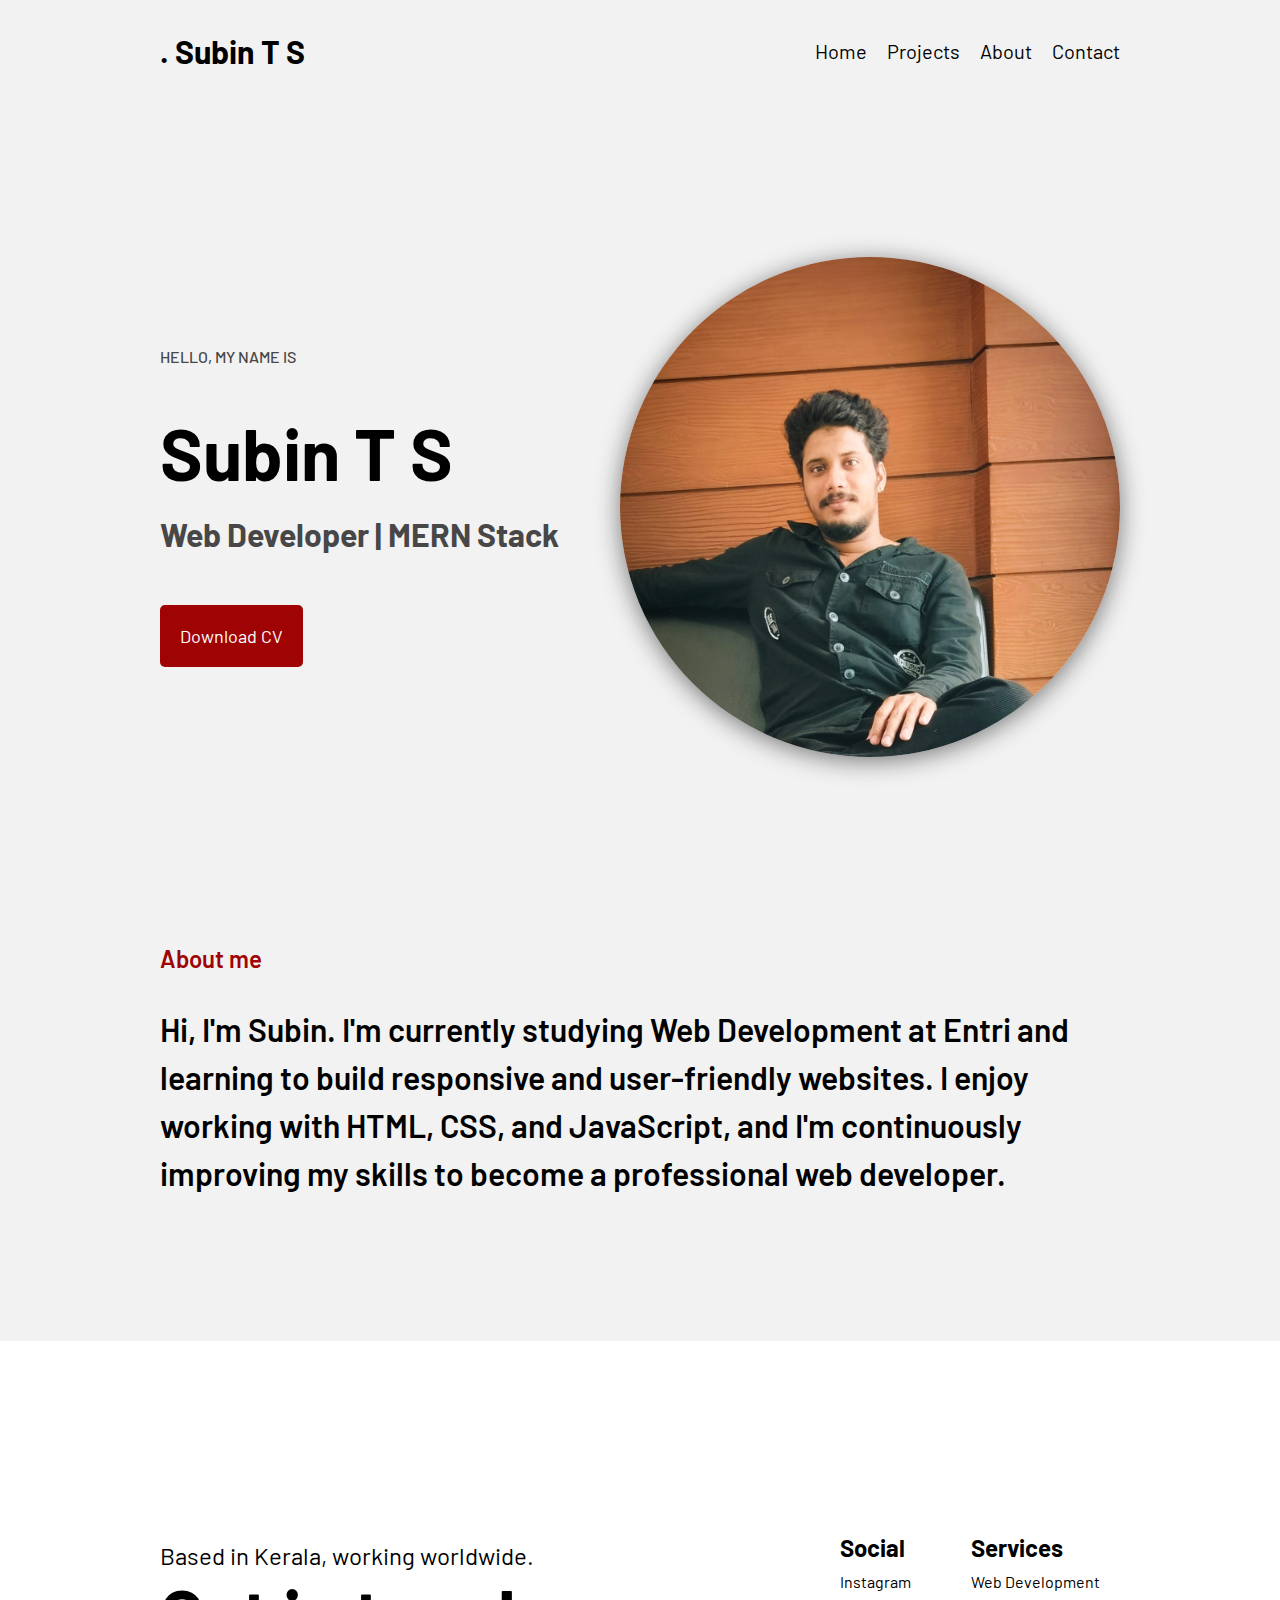
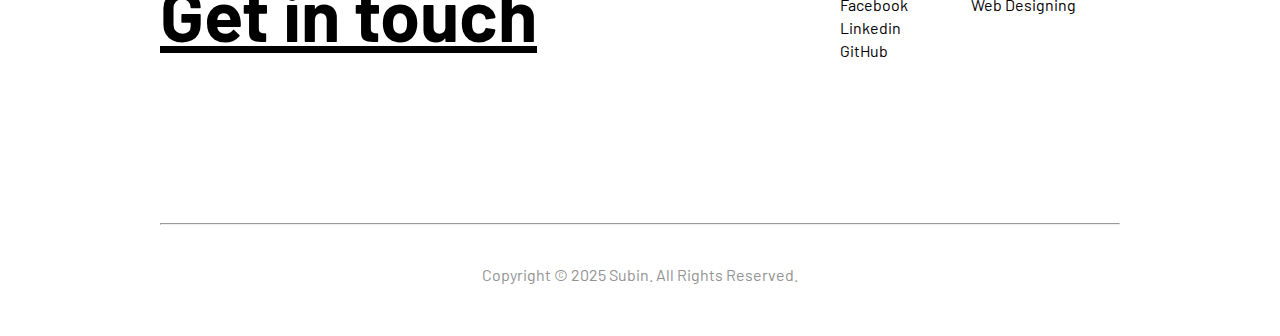
<file: index.html>
<!DOCTYPE html>
<html lang="en">

<head>
    <meta charset="UTF-8">
    <meta name="viewport" content="width=device-width, initial-scale=1.0">
    <title>Subin's Portfolio</title>
    <link rel="preconnect" href="https://fonts.googleapis.com">
    <link rel="preconnect" href="https://fonts.gstatic.com" crossorigin>
    <link
        href="https://fonts.googleapis.com/css2?family=Barlow:ital,wght@0,100;0,200;0,300;0,400;0,500;0,600;0,700;0,800;0,900;1,100;1,200;1,300;1,400;1,500;1,600;1,700;1,800;1,900&display=swap"
        rel="stylesheet">
    <link rel="stylesheet" href="/css/index.css">
</head>

<body>
    <!-- Header section -->
    <header>
        <!-- header container -->
        <div class="header-container">
            <!-- Logo Text -->
            <h1 class="logo"><a href="">. Subin T S</a></h1>

            <!-- Navigation Links -->
            <nav>
                <ul>
                    <li><a href="#">Home</a></li>
                    <li><a href="projects.html">Projects</a></li>
                    <li><a href="about.html">About</a></li>
                    <li><a href="contact.html">Contact</a></li>
                </ul>
            </nav>

        </div>
    </header>

    <!-- Main section -->
    <main>
        <section id="hero">

            <div class="hero-container">

                <!-- Hero text  -->
                <div class="hero-text">
                    <p>HELLO, MY NAME IS</p>
                    <div class="underline"></div>
                    <h1>Subin T S</h1>
                    <h2>Web Developer | MERN Stack</h2>
                    <div class="hero-btn">
                        <a href="#">Download CV</a>
                    </div>
                </div>

                <!-- Hero image -->
                <img src="images/profile.jpg" alt="Profile Image of Subin">

            </div>
        </section>

        <section id="about">
            <div class="about-container">
                <h2 class="about-subtitle">About me</h2>
                <article>
                    <p>Hi, I&apos;m Subin. I&apos;m currently studying Web Development at Entri and learning to build
                        responsive
                        and
                        user-friendly websites. I enjoy working with HTML, CSS, and JavaScript, and I&apos;m
                        continuously
                        improving
                        my skills to become a professional web developer.</p>
                </article>
            </div>
        </section>
    </main>

    <!-- Footer section -->
    <footer>
        <!-- Footer Container -->
        <div class="footer-container">
            <!-- Footer text section -->
            <div class="footer-text">
                <p>Based in Kerala, working worldwide.</p>
                <h1><a href="#">Get in touch</a></h1>
            </div>

            <!-- Footer  links section -->
            <div class="footer-links">

                <!-- Social Links  -->
                <div class="social">
                    <h2>Social</h2>
                    <!-- Navigaton links for social media -->
                    <nav>
                        <ul>
                            <li>
                                <!-- Link for Twitter -->
                                <a href="https://x.com/Subin_T_S_" target="_blank">
                                    Instagram
                                </a>
                            </li>
                            <li>
                                <!-- Link for Facebook -->
                                <a href="https://www.facebook.com/profile.php?id=61575574979113" target="_blank">
                                    Facebook
                                </a>
                            </li>
                            <li>
                                <!-- Link for Linkedin -->
                                <a href="https://www.linkedin.com/in/subin-t-s-049496255/" target="_blank">
                                    Linkedin
                                </a>
                            </li>
                            <li>
                                <!-- Link for GitHub -->
                                <a href="https://github.com/Subinfasliya" target="_blank">
                                    GitHub
                                </a>
                            </li>
                        </ul>
                    </nav>
                </div>

                <!-- Services Links  -->
                <div class="service">
                    <h2>Services</h2>
                    <nav>
                        <ul>
                            <li>
                                <!-- Link for Web Development -->
                                <a href="#" target="_blank">
                                    Web Development
                                </a>
                            </li>
                            <li>
                                <!-- Link for Web Designing -->
                                <a href="#" target="_blank">
                                    Web Designing
                                </a>
                            </li>
                        </ul>
                    </nav>
                </div>
            </div>
        </div>
        <hr>
        <p class="copyright">Copyright &copy; 2025 Subin. All Rights Reserved.</p>
    </footer>
</body>

</html>
</file>
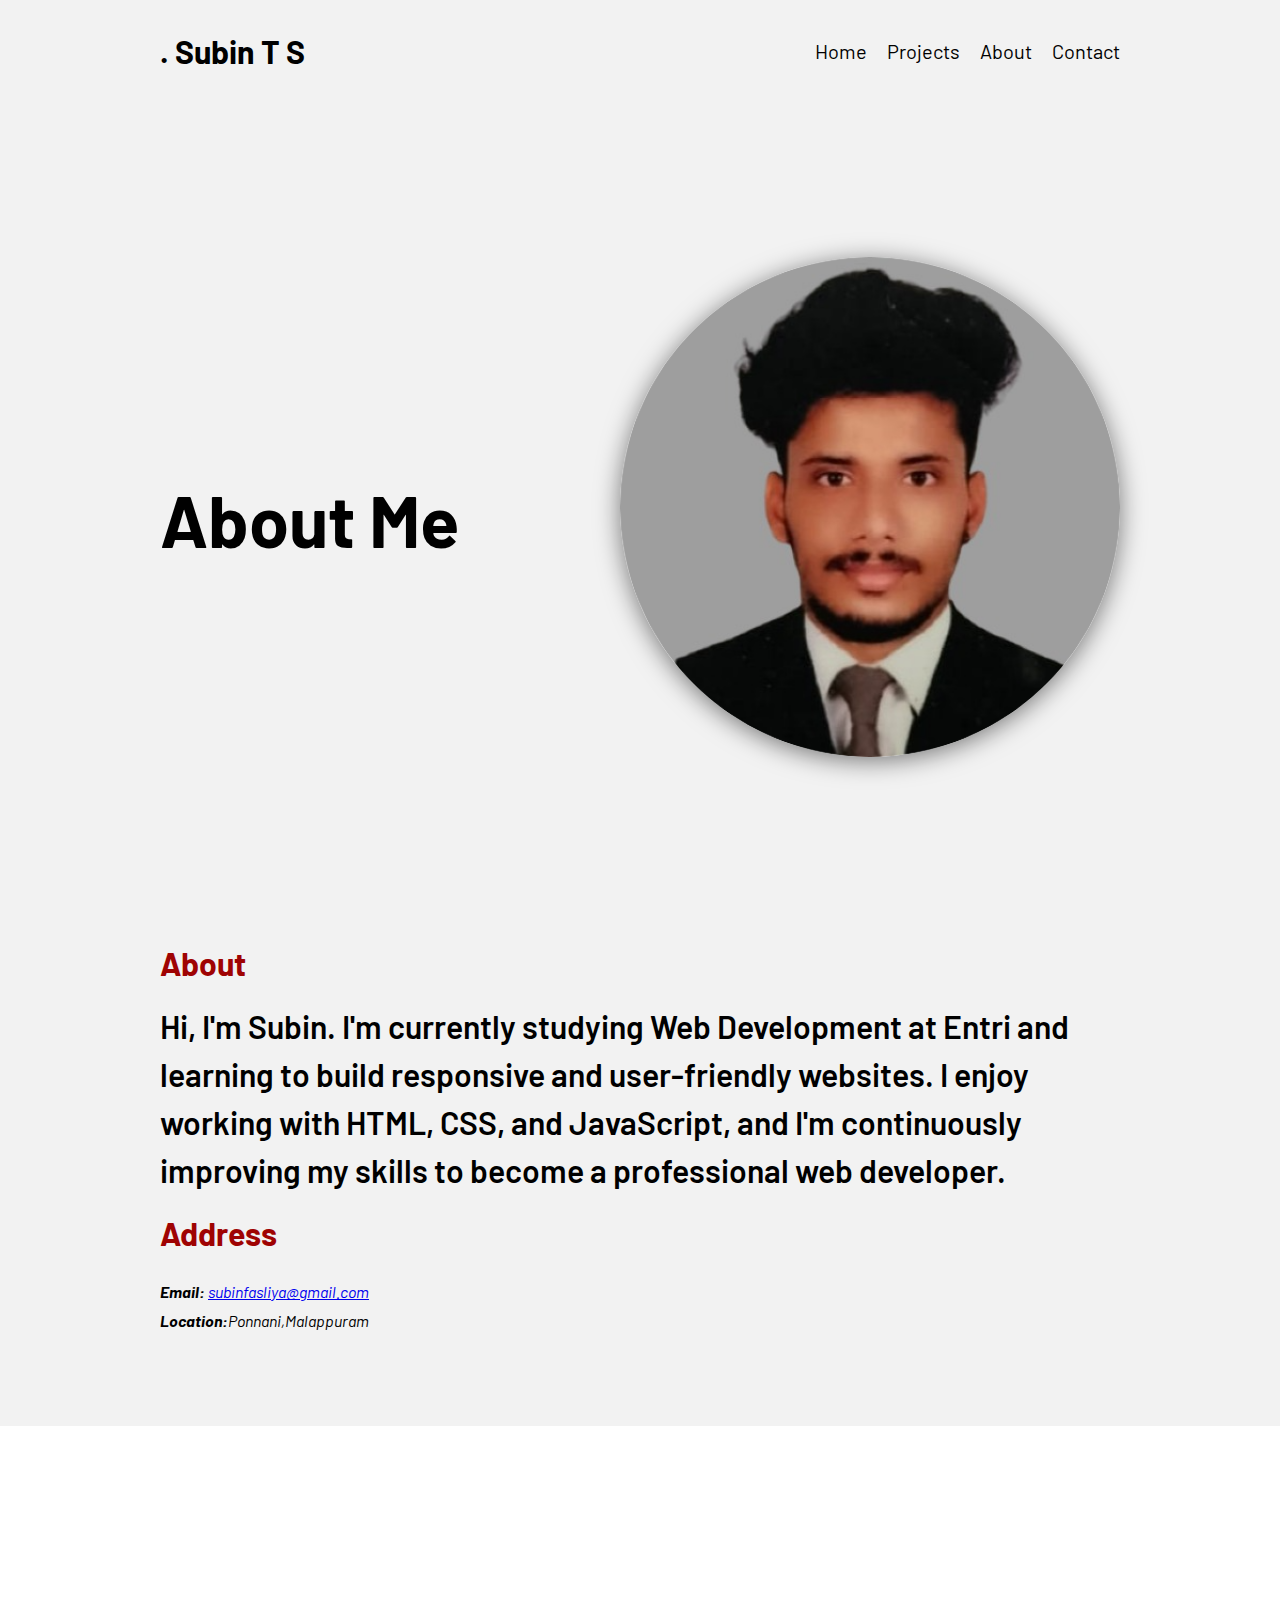
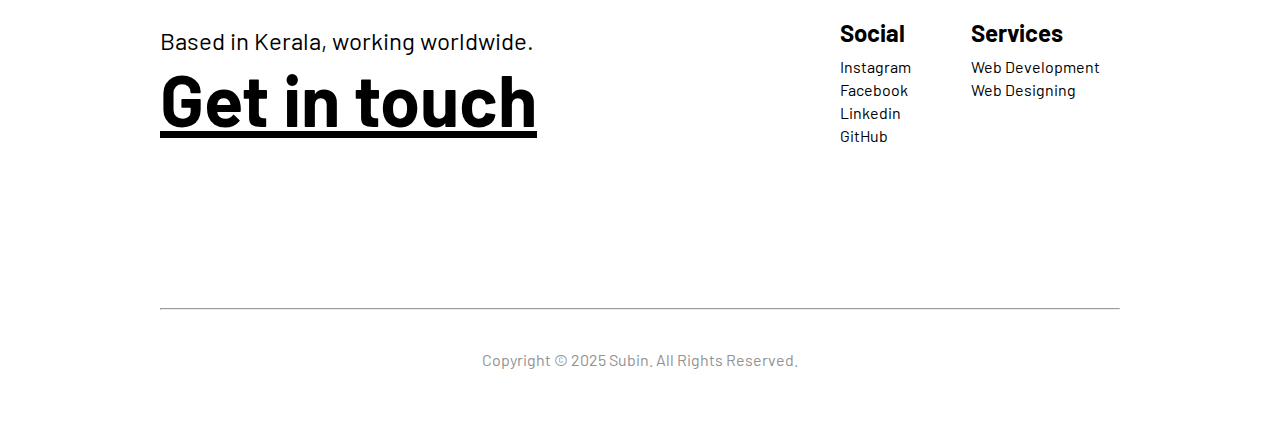
<file: about.html>
<!DOCTYPE html>
<html lang="en">

<head>
    <meta charset="UTF-8">
    <meta name="author" content="Subin T S">
    <meta name="description" content="About Page in Subin's Portfolio Website">
    <meta name="viewport" content="width=device-width, initial-scale=1.0">
    <title>About Me</title>
    <link rel="preconnect" href="https://fonts.googleapis.com">
    <link rel="preconnect" href="https://fonts.gstatic.com" crossorigin>
    <link
        href="https://fonts.googleapis.com/css2?family=Barlow:ital,wght@0,100;0,200;0,300;0,400;0,500;0,600;0,700;0,800;0,900;1,100;1,200;1,300;1,400;1,500;1,600;1,700;1,800;1,900&display=swap"
        rel="stylesheet">
    <link rel="stylesheet" href="css/about.css">
</head>

<body>
    <header>
        <!-- header container -->
        <div class="header-container">
            <!-- Logo Text -->
            <h1 class="logo"><a href="">. Subin T S</a></h1>

            <!-- Navigation Links -->
            <nav>
                <ul>
                    <li><a href="index.html">Home</a></li>
                    <li><a href="projects.html">Projects</a></li>
                    <li><a href="about.html">About</a></li>
                    <li><a href="contact.html">Contact</a></li>
                </ul>
            </nav>

        </div>
    </header>

    <!-- Main section -->
    <main>
        <!-- Hero section in About Page -->
        <section id="hero">
            <div class="hero-container">
                <div class="hero-text">
                    <div class="underline"></div>
                    <h1>About Me</h1>
                </div>
                <!-- project profile Image -->
                <img src="images/about-image.png" alt="Profile Image of Subin">
            </div>
        </section>

        <section>
            <div class="about-container">
                <h2 class="sub-title">About</h2>

                <!-- Description Division -->
                <div class="description">
                    <article>
                        <!-- Brief Description About me -->
                        <p>Hi, I&apos;m Subin. I&apos;m currently studying Web Development at Entri and learning to
                            build
                            responsive
                            and
                            user-friendly websites. I enjoy working with HTML, CSS, and JavaScript, and I&apos;m
                            continuously
                            improving
                            my skills to become a professional web developer.</p>
                    </article>
                </div>
                <h2 class="sub-title">Address</h2>

                <!-- Address division -->
                <div class="address">

                    <address>
                        <div>
                            <p>
                                <span class="address-text">Email:</span>
                                <a href="mailto:subinfasliya@gmail.com">
                                    subinfasliya@gmail.com
                                </a>
                            </p>
                        </div>

                        <div>
                            <p>
                                <span class="address-text">Location:</span>Ponnani,Malappuram
                            </p>
                        </div>
                    </address>
                </div>
            </div>
        </section>
    </main>

    <!-- Footer section -->
    <footer>
        <!-- Footer Container -->
        <div class="footer-container">
            <!-- Footer text section -->
            <div class="footer-text">
                <p>Based in Kerala, working worldwide.</p>
                <h1><a href="#">Get in touch</a></h1>
            </div>

            <!-- Footer  links section -->
            <div class="footer-links">

                <!-- Social Links  -->
                <div class="social">
                    <h2>Social</h2>
                    <!-- Navigaton links for social media -->
                    <nav>
                        <ul>
                            <li>
                                <!-- Link for Twitter -->
                                <a href="https://x.com/Subin_T_S_" target="_blank">
                                    Instagram
                                </a>
                            </li>
                            <li>
                                <!-- Link for Facebook -->
                                <a href="https://www.facebook.com/profile.php?id=61575574979113" target="_blank">
                                    Facebook
                                </a>
                            </li>
                            <li>
                                <!-- Link for Linkedin -->
                                <a href="https://www.linkedin.com/in/subin-t-s-049496255/" target="_blank">
                                    Linkedin
                                </a>
                            </li>
                            <li>
                                <!-- Link for GitHub -->
                                <a href="https://github.com/Subinfasliya" target="_blank">
                                    GitHub
                                </a>
                            </li>
                        </ul>
                    </nav>
                </div>

                <!-- Services Links  -->
                <div class="service">
                    <h2>Services</h2>
                    <nav>
                        <ul>
                            <li>
                                <!-- Link for Web Development -->
                                <a href="#" target="_blank">
                                    Web Development
                                </a>
                            </li>
                            <li>
                                <!-- Link for Web Designing -->
                                <a href="#" target="_blank">
                                    Web Designing
                                </a>
                            </li>
                        </ul>
                    </nav>
                </div>
            </div>
        </div>
        <hr>
        <p class="copyright">Copyright &copy; 2025 Subin. All Rights Reserved.</p>
    </footer>
</body>

</html>
</file>
<file: css/index.css>
* {
    margin: 0;
    padding: 0;
    box-sizing: border-box;
}

body {
    font-family: "Barlow", sans-serif;
    /* padding: 2rem 10rem; */
    background-color: rgb(242, 242, 242);
}

/* Header section */
.header-container {
    display: flex;
    gap: 20px;
    justify-content: space-between;
    align-items: center;
    padding: 2rem 10rem;
}

.header-container nav ul {
    display: flex;
    gap: 20px;
    list-style: none;
    font-size: 20px;
}

.header-container .logo a,
.header-container nav ul li a {
    text-decoration: none;
    color: #000000;
}

.header-container nav ul li a:hover {
    color: #9f0303;
}



/* Hero section */

.hero-container {
    height: 90vh;
    display: flex;
    justify-content: space-between;
    align-items: center;
    padding: 0 10rem;
}

.hero-container .hero-text {
    display: flex;
    flex-direction: column;
    gap: 20px;
}

.hero-container p {
    font-size: 1rem;
    color: #484747;
    font-weight: 500;
}

/* Line with animation */
.underline {
    width: 0;
    height: 3px;
    background-color: #9f0303;
    animation: expandLine 2s ease-out forwards;
}

@keyframes expandLine {
    form {
        width: 0;
    }

    to {
        width: 100px;
    }
}

.hero-container h1 {
   font-size: 4.5rem;
}

.hero-container h2 {
    color: #484747;
    font-size: 2rem;
}

.hero-btn {
    margin-top: 2rem;
}


.hero-btn a {
    display: inline-block;
    color: rgb(255, 255, 255);
    font-size: 18px;
    background-color: #9f0303;
    padding: 20px;
    text-decoration: none;
    border-radius: 5px;
    transition: background-color 0.3s, transform 0.3s;
}

.hero-btn a:hover {
    background-color: rgb(105, 25, 25);
    transform: scale(1.05);
}

/* hero section image */
.hero-container img {
    height: 500px;
    width: 500px;
    border-radius: 50%;
    box-shadow: 0 4px 25px rgba(0, 0, 0, 0.50);
    object-fit: cover;
}

/* About section  */
.about-container {
    padding: 2rem 10rem;
    margin-bottom: 7rem;
}

.about-subtitle {
    color: #9f0303;
    font-weight: 600;
}

.about-container p {
    margin-top: 2rem;
    font-size: 2rem;
    line-height: 3rem;
    font-weight: 600;
}

/* Footer section  */
footer {
    background-color: #fff;
    padding: 2rem 10rem;
}

.footer-container {
    height: 50vh;
    display: flex;
    justify-content: space-between;
    align-items: center;
}

.footer-text p {
    font-size: 1.5rem;
}

.footer-text h1 a {
    font-size: 4.5rem;
    color: black;
}

.footer-text a:hover {
    color: rgb(51, 111, 241);
}

.footer-links {
    width: 300px;
    display: flex;
    gap: 20px;
    justify-content: space-between;
    padding: 20px;
}

.social,
.service {
    display: flex;
    flex-direction: column;
    gap: 10px;
}

.social nav ul,
.service nav ul {
    list-style: none;
}

.social ul li,
.service ul li {
    margin-bottom: 4px;
}

.social a,
.service a {
    color: black;
    text-decoration: none;
}

.social a:hover,
.service a:hover {
    color: rgb(0, 98, 255);
}

.copyright {
    margin: 20px;
    padding-top: 20px;
    text-align: center;
    color: #929292;
}
</file>
<file: css/about.css>
* {
    margin: 0;
    padding: 0;
    box-sizing: border-box;
}

body {
    font-family: "Barlow", sans-serif;
    /* padding: 2rem 10rem; */
    background-color: rgb(242, 242, 242);
}

/* Header section */
.header-container {
    display: flex;
    gap: 20px;
    justify-content: space-between;
    align-items: center;
    padding: 2rem 10rem;
}

.header-container nav ul {
    display: flex;
    gap: 20px;
    list-style: none;
    font-size: 20px;
}

.header-container .logo a,
.header-container nav ul li a {
    text-decoration: none;
    color: #000000;
}

.header-container nav ul li a:hover {
    color: #9f0303;
}



/* Hero section */
.hero-container {
    height: 90vh;
    display: flex;
    justify-content: space-between;
    align-items: center;
    padding: 0 10rem;
}

.hero-container .hero-text {
    display: flex;
    flex-direction: column;
    gap: 20px;
}

/* Line with animation */
.underline {
    width: 0;
    height: 3px;
    background-color: #9f0303;
    animation: expandLine 2s ease-out forwards;
}

@keyframes expandLine {
    form {
        width: 0;
    }

    to {
        width: 100px;
    }
}


.hero-container h1 {
    font-size: 4.5rem;
}

/* Hero Image or Profile section */
.hero-container img {
    height: 500px;
    width: 500px;
    border-radius: 50%;
    box-shadow: 0 4px 25px rgba(0, 0, 0, 0.50);
    object-fit: cover;
}

/* About container section */
.about-container {
    display: flex;
    flex-direction: column;
    gap: 20px;
    padding: 2rem 10rem;
    margin-bottom:4rem;
}

.sub-title {
    /* padding: 0 10rem; */
    font-size: 2rem;
    color: #9f0303;
}

.description p {
    line-height: 3rem;
    font-size: 2rem;
    font-weight: 600;
}

.address .address-text {
    font-weight: bold;
    font-size: 1rem;
}
.address div {
    margin-top: 10px;
}

/* Footer section  */
footer {
    background-color: #fff;
    padding: 2rem 10rem;
}

.footer-container {
    height: 50vh;
    display: flex;
    justify-content: space-between;
    align-items: center;
}

.footer-text p {
    font-size: 1.5rem;
}

.footer-text h1 a {
    font-size: 4.5rem;
    color: black;
}

.footer-text a:hover {
    color: rgb(51, 111, 241);
}

.footer-links {
    width: 300px;
    display: flex;
    gap: 20px;
    justify-content: space-between;
    padding: 20px;
}

.social,
.service {
    display: flex;
    flex-direction: column;
    gap: 10px;
}

.social nav ul,
.service nav ul {
    list-style: none;
}

.social ul li,
.service ul li {
    margin-bottom: 4px;
}

.social a,
.service a {
    color: black;
    text-decoration: none;
}

.social a:hover,
.service a:hover {
    color: rgb(0, 98, 255);
}

.copyright {
    margin: 20px;
    padding-top: 20px;
    text-align: center;
    color: #929292;
}
</file>
